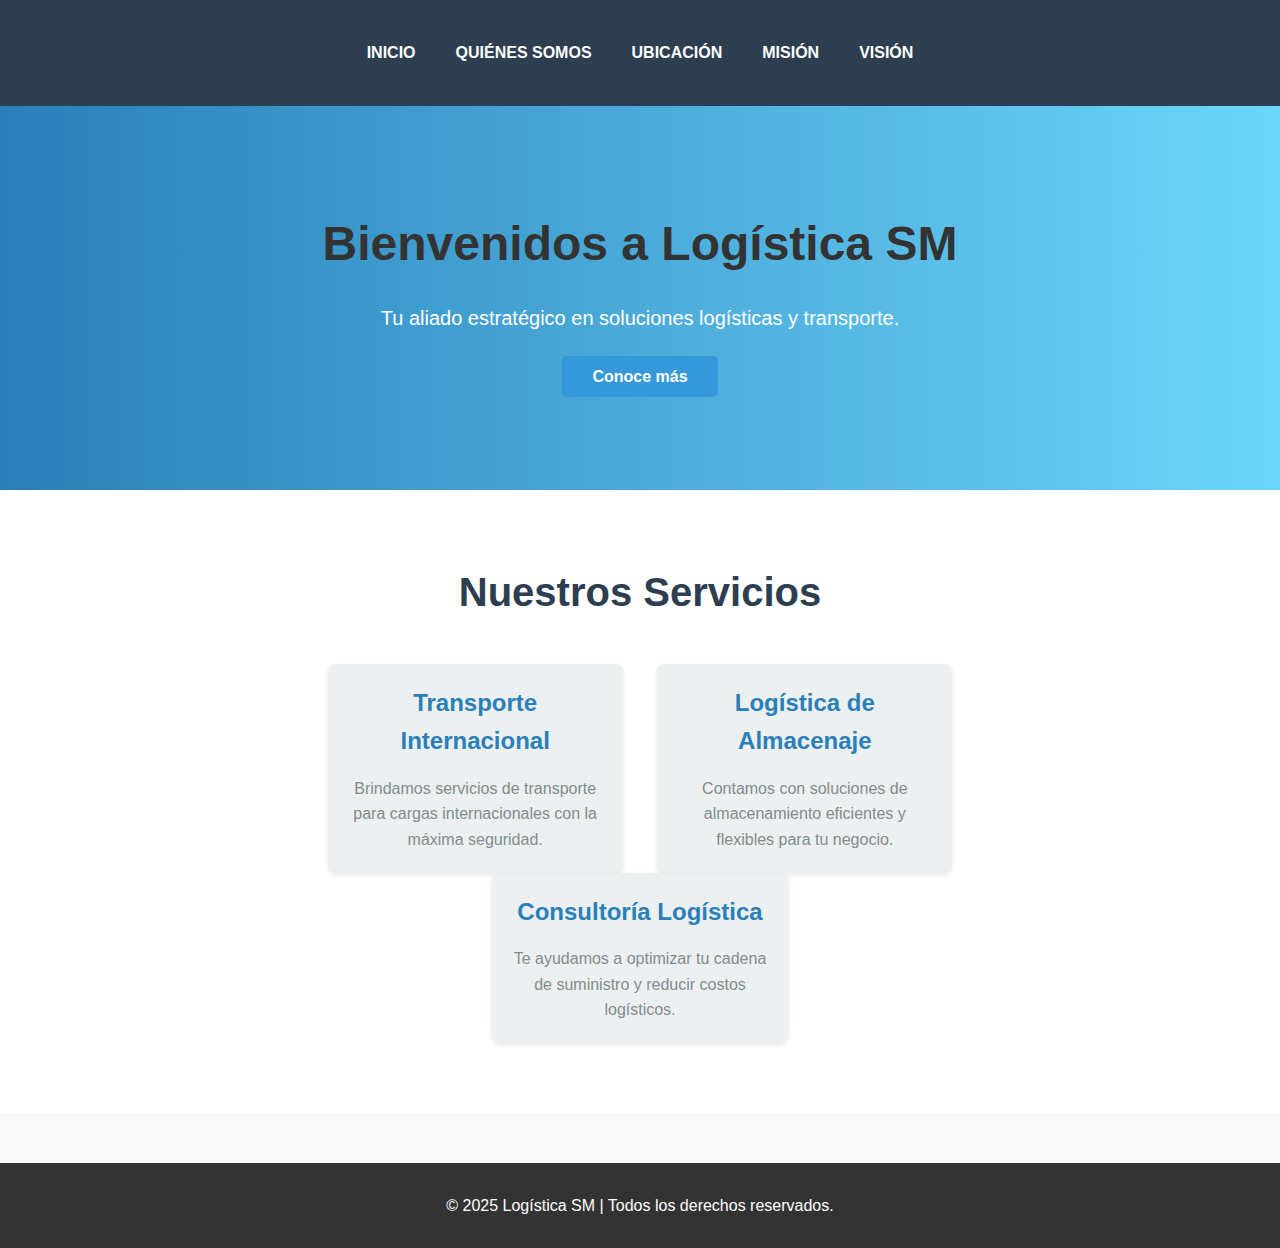
<file: index.html>
<!DOCTYPE html>
<html lang="es">
<head>
    <meta charset="UTF-8">
    <meta name="viewport" content="width=device-width, initial-scale=1.0">
    <title>Logística SM - Página Principal</title>
    <link rel="stylesheet" href="styles.css">
</head>
<body>
    <header>
        <div class="container">
            <nav>
                <ul>
                    <li><a href="index.html">Inicio</a></li>
                    <li><a href="quienes-somos.html">Quiénes somos</a></li>
                    <li><a href="ubicacion.html">Ubicación</a></li>
                    <li><a href="mision.html">Misión</a></li>
                    <li><a href="vision.html">Visión</a></li>
                </ul>
            </nav>
        </div>
    </header>
    
    <main>
        <section class="hero">
            <div class="container">
                <h1>Bienvenidos a Logística SM</h1>
                <p>Tu aliado estratégico en soluciones logísticas y transporte.</p>
                <a href="quienes-somos.html" class="cta-btn">Conoce más</a>
            </div>
        </section>
        
        <section class="services">
            <div class="container">
                <h2>Nuestros Servicios</h2>
                <div class="service-item">
                    <h3>Transporte Internacional</h3>
                    <p>Brindamos servicios de transporte para cargas internacionales con la máxima seguridad.</p>
                </div>
                <div class="service-item">
                    <h3>Logística de Almacenaje</h3>
                    <p>Contamos con soluciones de almacenamiento eficientes y flexibles para tu negocio.</p>
                </div>
                <div class="service-item">
                    <h3>Consultoría Logística</h3>
                    <p>Te ayudamos a optimizar tu cadena de suministro y reducir costos logísticos.</p>
                </div>
            </div>
        </section>
        
        <footer>
            <div class="container">
                <p>&copy; 2025 Logística SM | Todos los derechos reservados.</p>
            </div>
        </footer>
    </main>

    <!-- Chatbot Script -->
   
       <script>
(function() {
	var script = document.createElement('script');
	script.dataset.bot = "67f44ae097b10d21b591465a";
	script.dataset.zindex = "99999";
	script.src = "https://panel.chatfuel.com/widgets/chat-widget/chat-widget.js";
	script.async = true;
	script.defer = true;
	document.getElementsByTagName('head')[0].appendChild(script);
})()
</script>
   
</body>
</html>
</file>
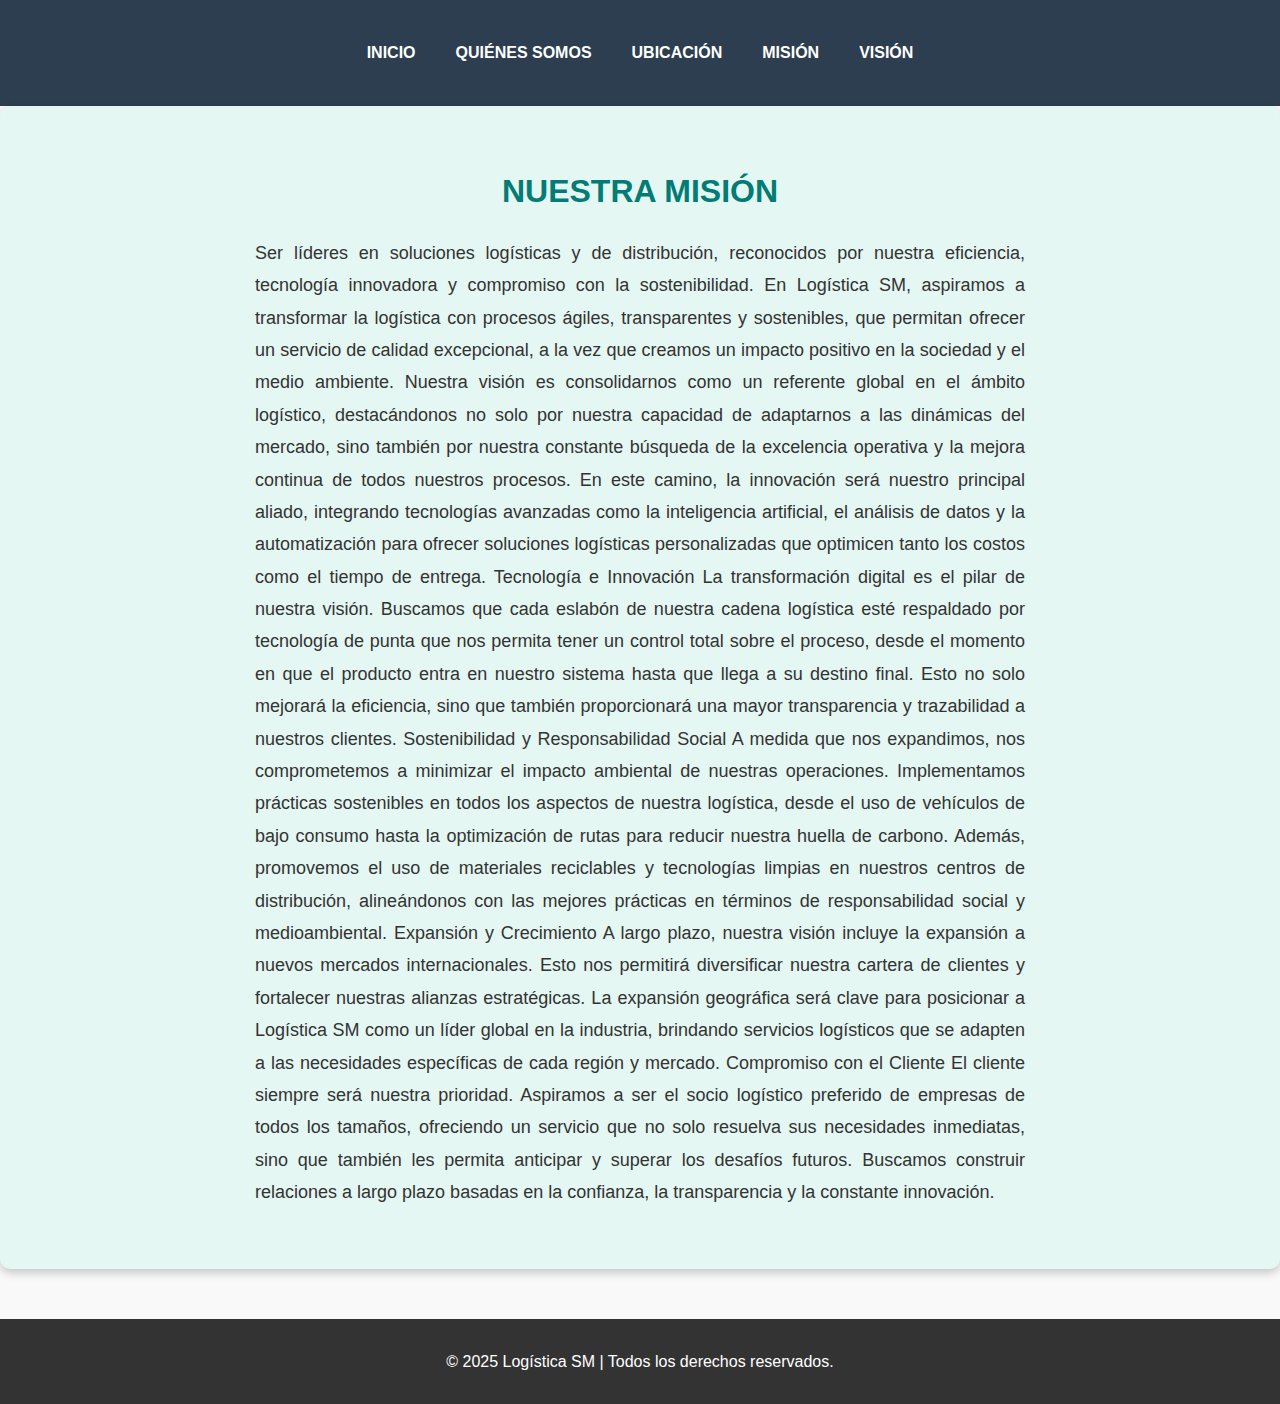
<file: mision.html>
<!DOCTYPE html>
<html lang="es">
<head>
    <meta charset="UTF-8">
    <meta name="viewport" content="width=device-width, initial-scale=1.0">
    <title>Logística SM</title>
    <link rel="stylesheet" href="styles.css">
</head>
<body>
    <header>
        <div class="container">
            <nav>
                <ul>
                    <li><a href="index.html">Inicio</a></li>
                    <li><a href="quienes-somos.html">Quiénes somos</a></li>
                    <li><a href="ubicacion.html">Ubicación</a></li>
                    <li><a href="mision.html">Misión</a></li>
                    <li><a href="vision.html">Visión</a></li>
                </ul>
            </nav>
        </div>
    </header>

    <main>
      
      
        <!-- Sección de Misión -->
        <section class="section-mision">
            <div class="container">
                <h1>Nuestra Misión</h1>
                <p>Ser líderes en soluciones logísticas y de distribución, reconocidos por nuestra eficiencia, tecnología innovadora y compromiso con la sostenibilidad. En Logística SM, aspiramos a transformar la logística con procesos ágiles, transparentes y sostenibles, que permitan ofrecer un servicio de calidad excepcional, a la vez que creamos un impacto positivo en la sociedad y el medio ambiente.

                    Nuestra visión es consolidarnos como un referente global en el ámbito logístico, destacándonos no solo por nuestra capacidad de adaptarnos a las dinámicas del mercado, sino también por nuestra constante búsqueda de la excelencia operativa y la mejora continua de todos nuestros procesos. En este camino, la innovación será nuestro principal aliado, integrando tecnologías avanzadas como la inteligencia artificial, el análisis de datos y la automatización para ofrecer soluciones logísticas personalizadas que optimicen tanto los costos como el tiempo de entrega.
                    
                    Tecnología e Innovación
                    La transformación digital es el pilar de nuestra visión. Buscamos que cada eslabón de nuestra cadena logística esté respaldado por tecnología de punta que nos permita tener un control total sobre el proceso, desde el momento en que el producto entra en nuestro sistema hasta que llega a su destino final. Esto no solo mejorará la eficiencia, sino que también proporcionará una mayor transparencia y trazabilidad a nuestros clientes.
                    
                    Sostenibilidad y Responsabilidad Social
                    A medida que nos expandimos, nos comprometemos a minimizar el impacto ambiental de nuestras operaciones. Implementamos prácticas sostenibles en todos los aspectos de nuestra logística, desde el uso de vehículos de bajo consumo hasta la optimización de rutas para reducir nuestra huella de carbono. Además, promovemos el uso de materiales reciclables y tecnologías limpias en nuestros centros de distribución, alineándonos con las mejores prácticas en términos de responsabilidad social y medioambiental.
                    
                    Expansión y Crecimiento
                    A largo plazo, nuestra visión incluye la expansión a nuevos mercados internacionales. Esto nos permitirá diversificar nuestra cartera de clientes y fortalecer nuestras alianzas estratégicas. La expansión geográfica será clave para posicionar a Logística SM como un líder global en la industria, brindando servicios logísticos que se adapten a las necesidades específicas de cada región y mercado.
                    
                    Compromiso con el Cliente
                    El cliente siempre será nuestra prioridad. Aspiramos a ser el socio logístico preferido de empresas de todos los tamaños, ofreciendo un servicio que no solo resuelva sus necesidades inmediatas, sino que también les permita anticipar y superar los desafíos futuros. Buscamos construir relaciones a largo plazo basadas en la confianza, la transparencia y la constante innovación.</p>
            </div>
        </section>

    </main>

    <footer>
        <div class="container">
            <p>&copy; 2025 Logística SM | Todos los derechos reservados.</p>
        </div>
    </footer>
</body>
</html>
</file>
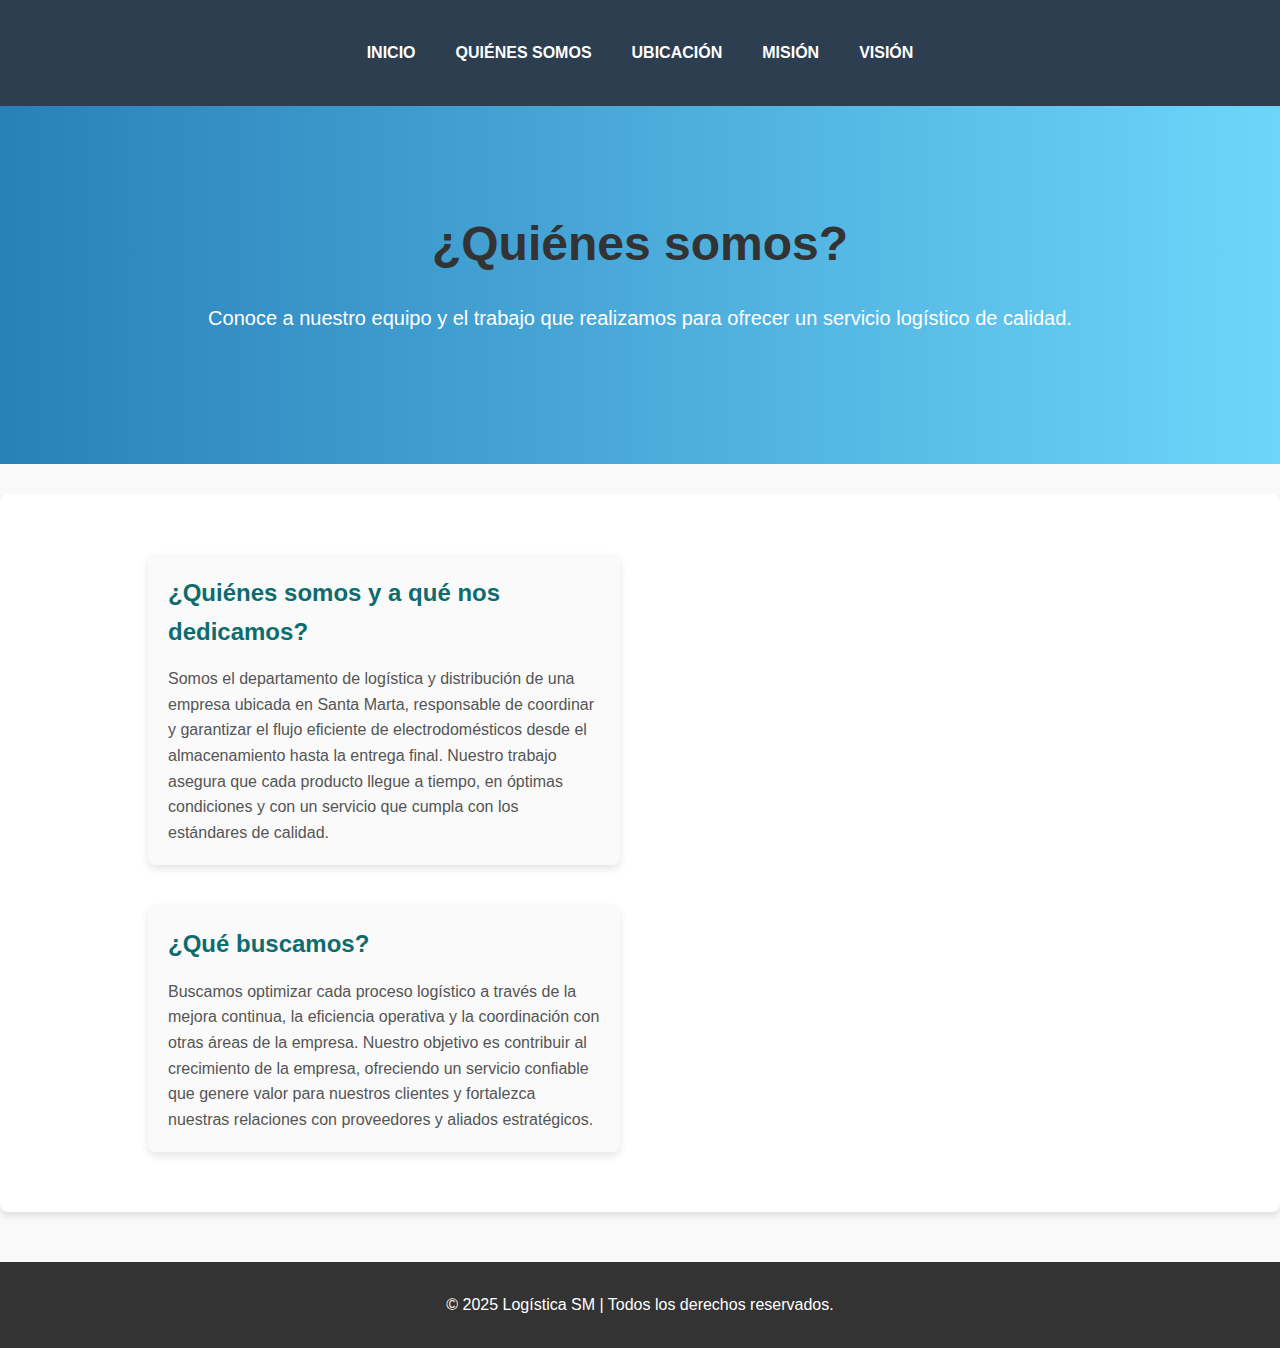
<file: quienes-somos.html>
<!DOCTYPE html>
<html lang="es">
<head>
    <meta charset="UTF-8">
    <meta name="viewport" content="width=device-width, initial-scale=1.0">
    <title>Logística SM - Quiénes Somos</title>
    <link rel="stylesheet" href="styles.css">
</head>
<body>
    <header>
        <div class="container">
            <nav>
                <ul>
                    <li><a href="index.html">Inicio</a></li>
                    <li><a href="quienes-somos.html">Quiénes somos</a></li>
                    <li><a href="ubicacion.html">Ubicación</a></li>
                    <li><a href="mision.html">Misión</a></li>
                    <li><a href="vision.html">Visión</a></li>
                </ul>
            </nav>
        </div>
    </header>

    <main>
        <section class="hero">
            <div class="container">
                <h1>¿Quiénes somos?</h1>
                <p>Conoce a nuestro equipo y el trabajo que realizamos para ofrecer un servicio logístico de calidad.</p>
            </div>
        </section>

        <section class="about-us">
            <!-- Contenedor 1: ¿Quiénes somos y a qué nos dedicamos? -->
            <div class="container about-container">
                <div class="about-box">
                    <h2>¿Quiénes somos y a qué nos dedicamos?</h2>
                    <p>Somos el departamento de logística y distribución de una empresa ubicada en Santa Marta, responsable de coordinar y garantizar el flujo eficiente de electrodomésticos desde el almacenamiento hasta la entrega final. Nuestro trabajo asegura que cada producto llegue a tiempo, en óptimas condiciones y con un servicio que cumpla con los estándares de calidad.</p>
                </div>
            </div>

            <!-- Contenedor 2: ¿Qué buscamos? -->
            <div class="container about-container">
                <div class="about-box">
                    <h2>¿Qué buscamos?</h2>
                    <p>Buscamos optimizar cada proceso logístico a través de la mejora continua, la eficiencia operativa y la coordinación con otras áreas de la empresa. Nuestro objetivo es contribuir al crecimiento de la empresa, ofreciendo un servicio confiable que genere valor para nuestros clientes y fortalezca nuestras relaciones con proveedores y aliados estratégicos.</p>
                </div>
            </div>
        </section>

        <footer>
            <div class="container">
                <p>&copy; 2025 Logística SM | Todos los derechos reservados.</p>
            </div>
        </footer>
    </main>
</body>
</html>
</file>
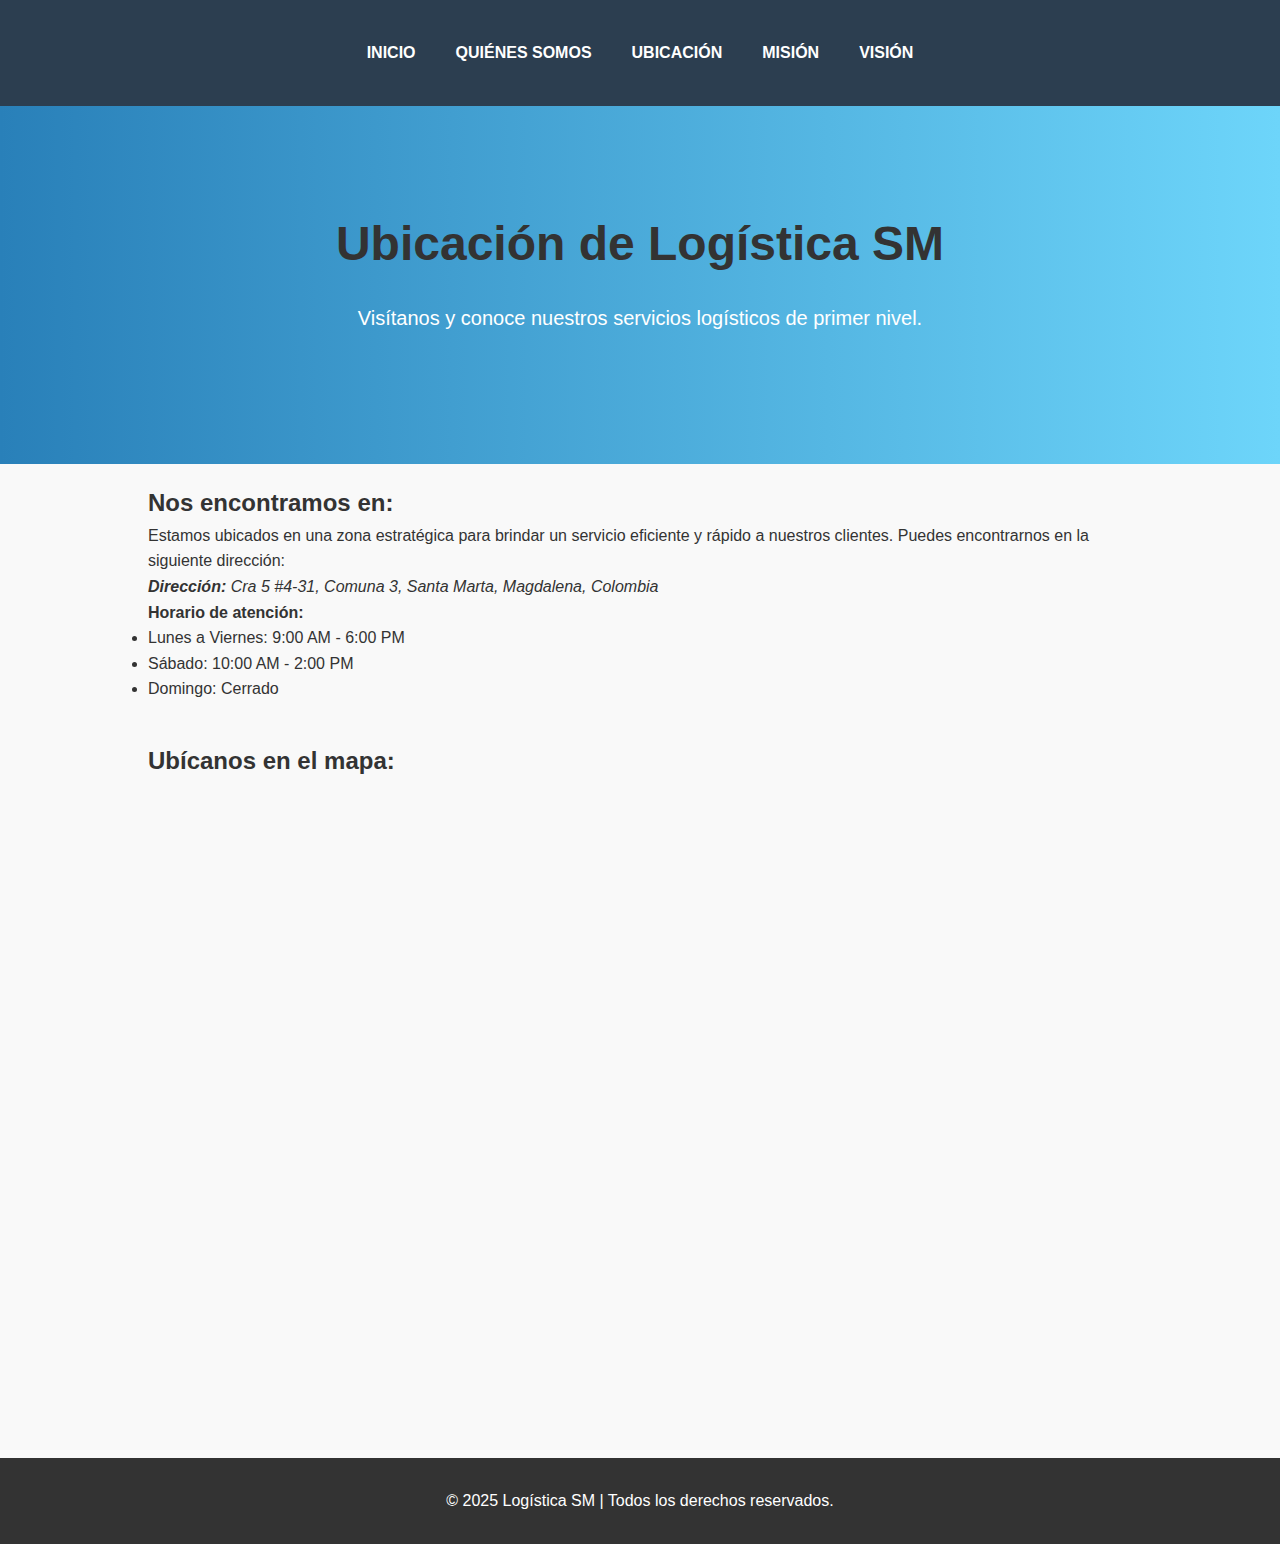
<file: ubicacion.html>
<!DOCTYPE html>
<html lang="es">
<head>
    <meta charset="UTF-8">
    <meta name="viewport" content="width=device-width, initial-scale=1.0">
    <title>Logística SM - Ubicación</title>
    <link rel="stylesheet" href="styles.css">
</head>
<body>
    <header>
        <div class="container">
            <nav>
                <ul>
                    <li><a href="index.html">Inicio</a></li>
                    <li><a href="quienes-somos.html">Quiénes somos</a></li>
                    <li><a href="ubicacion.html">Ubicación</a></li>
                    <li><a href="mision.html">Misión</a></li>
                    <li><a href="vision.html">Visión</a></li>
                </ul>
            </nav>
        </div>
    </header>

    <main>
        <section class="hero">
            <div class="container">
                <h1>Ubicación de Logística SM</h1>
                <p>Visítanos y conoce nuestros servicios logísticos de primer nivel.</p>
            </div>
        </section>
        
        <section class="location-details">
            <div class="container">
                <h2>Nos encontramos en:</h2>
                <p>Estamos ubicados en una zona estratégica para brindar un servicio eficiente y rápido a nuestros clientes. Puedes encontrarnos en la siguiente dirección:</p>
                <address>
                    <strong>Dirección:</strong> Cra 5 #4-31, Comuna 3, Santa Marta, Magdalena, Colombia
                </address>
                <p><strong>Horario de atención:</strong></p>
                <ul>
                    <li>Lunes a Viernes: 9:00 AM - 6:00 PM</li>
                    <li>Sábado: 10:00 AM - 2:00 PM</li>
                    <li>Domingo: Cerrado</li>
                </ul>
            </div>
        </section>
        
        <section class="map">
            <div class="container">
                <h2>Ubícanos en el mapa:</h2>
                <!-- Google Maps Embed con el nuevo iframe -->
                <div style="width: 100%">
                    <iframe width="100%" height="600" frameborder="0" scrolling="no" marginheight="0" marginwidth="0"
                            src="https://maps.google.com/maps?width=100%25&amp;height=600&amp;hl=es&amp;q=Calle%205th%20con%2024%20santa%20marta,%20colombia+(Mi%20nombre%20de%20egocios)&amp;t=&amp;z=12&amp;ie=UTF8&amp;iwloc=B&amp;output=embed">
                    </iframe>
                </div>
            </div>
        </section>

        <footer>
            <div class="container">
                <p>&copy; 2025 Logística SM | Todos los derechos reservados.</p>
            </div>
        </footer>
    </main>
</body>
</html>
</file>
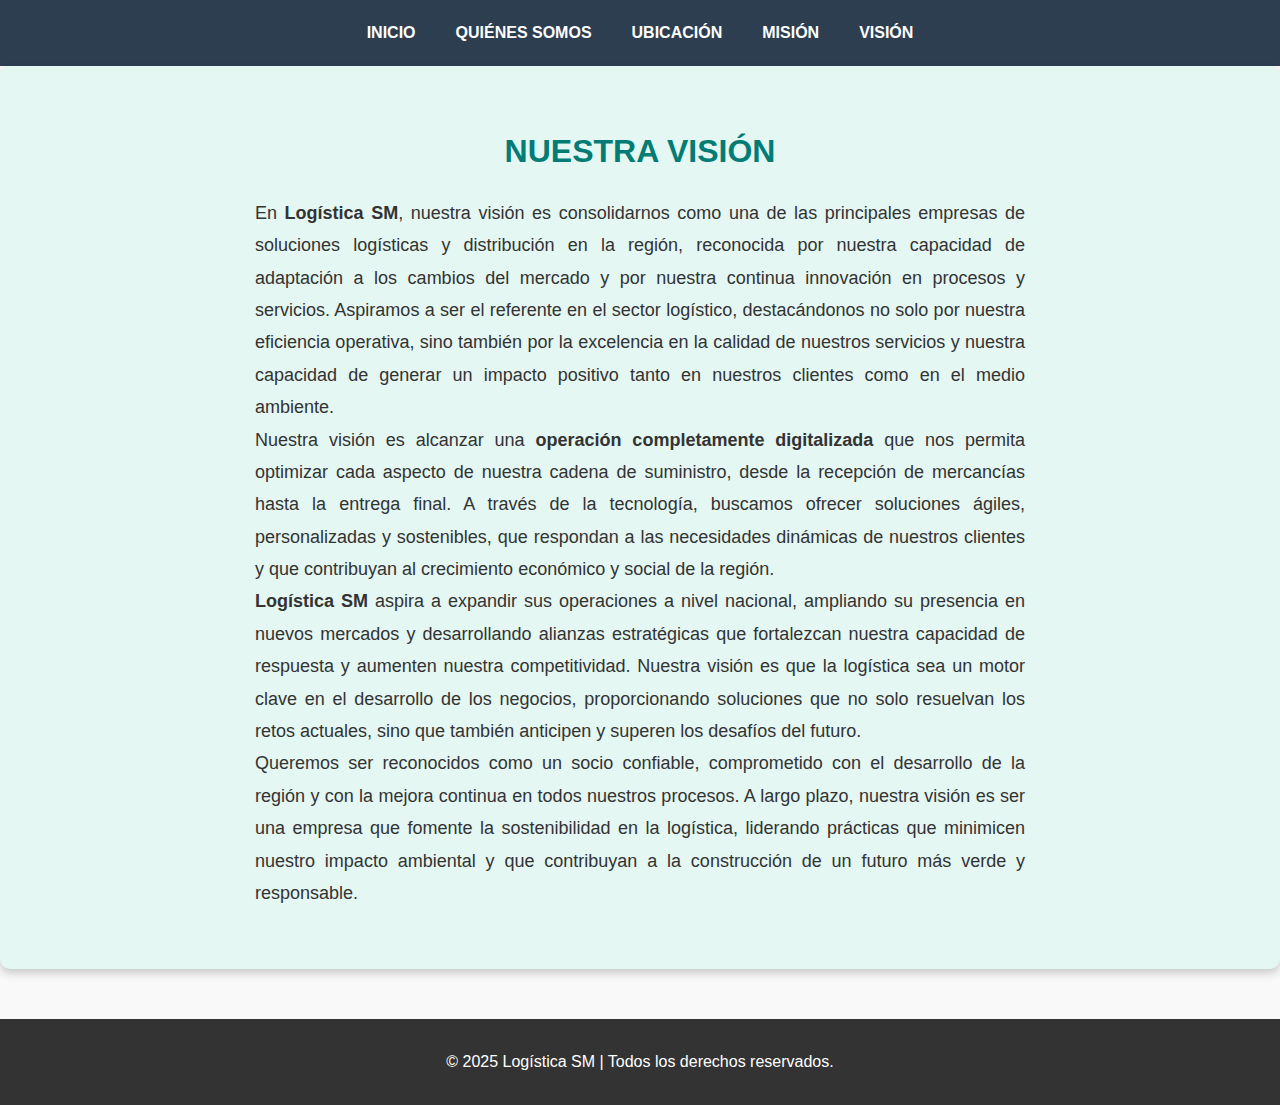
<file: vision.html>
<!DOCTYPE html>
<html lang="es">
<head>
    <meta charset="UTF-8">
    <meta name="viewport" content="width=device-width, initial-scale=1.0">
    <title>Visión - Logística SM</title>
    <link rel="stylesheet" href="styles.css">
</head>
<body>
    <header>
        <nav>
            <ul>
                <li><a href="index.html">Inicio</a></li>
                <li><a href="quienes-somos.html">Quiénes somos</a></li>
                <li><a href="ubicacion.html">Ubicación</a></li>
                <li><a href="mision.html">Misión</a></li>
                <li><a href="vision.html">Visión</a></li>
            </ul>
        </nav>
    </header>
    <main>
        <!-- Sección de Visión -->
        <section class="section-vision">
            <div class="container">
                <h1>Nuestra Visión</h1>
                <p>En <strong>Logística SM</strong>, nuestra visión es consolidarnos como una de las principales empresas de soluciones logísticas y distribución en la región, reconocida por nuestra capacidad de adaptación a los cambios del mercado y por nuestra continua innovación en procesos y servicios. Aspiramos a ser el referente en el sector logístico, destacándonos no solo por nuestra eficiencia operativa, sino también por la excelencia en la calidad de nuestros servicios y nuestra capacidad de generar un impacto positivo tanto en nuestros clientes como en el medio ambiente.</p>

                <p>Nuestra visión es alcanzar una <strong>operación completamente digitalizada</strong> que nos permita optimizar cada aspecto de nuestra cadena de suministro, desde la recepción de mercancías hasta la entrega final. A través de la tecnología, buscamos ofrecer soluciones ágiles, personalizadas y sostenibles, que respondan a las necesidades dinámicas de nuestros clientes y que contribuyan al crecimiento económico y social de la región.</p>

                <p><strong>Logística SM</strong> aspira a expandir sus operaciones a nivel nacional, ampliando su presencia en nuevos mercados y desarrollando alianzas estratégicas que fortalezcan nuestra capacidad de respuesta y aumenten nuestra competitividad. Nuestra visión es que la logística sea un motor clave en el desarrollo de los negocios, proporcionando soluciones que no solo resuelvan los retos actuales, sino que también anticipen y superen los desafíos del futuro.</p>

                <p>Queremos ser reconocidos como un socio confiable, comprometido con el desarrollo de la región y con la mejora continua en todos nuestros procesos. A largo plazo, nuestra visión es ser una empresa que fomente la sostenibilidad en la logística, liderando prácticas que minimicen nuestro impacto ambiental y que contribuyan a la construcción de un futuro más verde y responsable.</p>
            </div>
        </section>
    </main>

    <footer>
        <div class="container">
            <p>&copy; 2025 Logística SM | Todos los derechos reservados.</p>
        </div>
    </footer>
</body>
</html>
</file>
<file: styles.css>
/* Resetear estilos por defecto */
* {
    margin: 0;
    padding: 0;
    box-sizing: border-box;
}

/* Estilos Generales */
body {
    font-family: 'Arial', sans-serif;
    line-height: 1.6;
    background-color: #f4f4f4;
    color: #333;
}

a {
    text-decoration: none;
    color: inherit;
}

.container {
    width: 80%;
    margin: 0 auto;
}

/* Header */
header {
    background-color: #2c3e50;
    padding: 20px 0;
}

header nav ul {
    display: flex;
    justify-content: center;
    list-style-type: none;
}


header nav ul li {
    margin: 0 20px;
}

header nav ul li a {
    color: white;
    font-weight: bold;
    text-transform: uppercase;
    font-size: 16px;
    transition: color 0.3s;
}

header nav ul li a:hover {
    color: #3498db;
}

/* Hero Section */
.hero {
    background: linear-gradient(to right, #2980b9, #6dd5fa);
    color: white;
    text-align: center;
    padding: 80px 0;
}

.hero h1 {
    font-size: 3rem;
    margin-bottom: 20px;
}

.hero p {
    font-size: 1.25rem;
    margin-bottom: 30px;
}

.cta-btn {
    padding: 12px 30px;
    background-color: #3498db;
    color: white;
    font-size: 1rem;
    font-weight: bold;
    border-radius: 5px;
    transition: background-color 0.3s;
}

.cta-btn:hover {
    background-color: #1f78b6;
}

/* Services Section */
.services {
    padding: 50px 0;
    background-color: #fff;
    text-align: center;
}

.services h2 {
    font-size: 2.5rem;
    margin-bottom: 40px;
    color: #2c3e50;
}

.service-item {
    display: inline-block;
    width: 30%;
    margin: 0 15px;
    background-color: #ecf0f1;
    padding: 20px;
    border-radius: 8px;
    box-shadow: 0 2px 5px rgba(0, 0, 0, 0.1);
    transition: transform 0.3s ease, box-shadow 0.3s ease;
}

.service-item:hover {
    transform: translateY(-10px);
    box-shadow: 0 10px 20px rgba(0, 0, 0, 0.15);
}

.service-item h3 {
    font-size: 1.5rem;
    color: #2980b9;
    margin-bottom: 15px;
}

.service-item p {
    font-size: 1rem;
    color: #7f8c8d;
}

/* Footer */
footer {
    background-color: #2c3e50;
    color: white;
    text-align: center;
    padding: 20px 0;
}

footer p {
    font-size: 1rem;
}

/* Mobile Responsiveness */
@media (max-width: 768px) {
    .service-item {
        width: 100%;
        margin-bottom: 20px;
    }
}

/* Estilos generales */
body {
    font-family: 'Arial', sans-serif;
    margin: 0;
    padding: 0;
    background-color: #f9f9f9;
}

.container {
    width: 80%;
    margin: 0 auto;
    padding: 20px;
}

h1, h2 {
    color: #333;
}

/* Sección Quiénes somos */
.about-us {
    background-color: #ffffff;
    padding: 40px 0;
    margin-top: 30px;
    box-shadow: 0px 4px 6px rgba(0, 0, 0, 0.1);
    border-radius: 8px;
}

.about-container {
    display: flex;
    justify-content: space-between;
    margin-bottom: 30px;
}

.about-box {
    background-color: #fafafa;
    padding: 20px;
    width: 48%;
    border-radius: 8px;
    box-shadow: 0px 4px 8px rgba(0, 0, 0, 0.1);
}

.about-box h2 {
    color: #0e6b6e;
    font-size: 24px;
    margin-bottom: 15px;
}

.about-box p {
    font-size: 16px;
    line-height: 1.6;
    color: #555;
}

/* Estilo para el pie de página */
footer {
    background-color: #333;
    color: white;
    padding: 10px 0;
    text-align: center;
    margin-top: 50px;
}

/* Estilos generales */
body {
    font-family: 'Arial', sans-serif;
    margin: 0;
    padding: 0;
    background-color: #f9f9f9;
}

.container {
    width: 80%;
    margin: 0 auto;
    padding: 20px;
}


/* Estilos para la sección "Misión" */
.section-mision {
    background-color: #e4f7f2; /* Fondo azul claro similar al de "Quiénes somos" */
    color: #333; /* Texto oscuro para un buen contraste */
    border-radius: 10px; /* Bordes redondeados */
    padding: 40px 20px; /* Espaciado interno */
    text-align: center; /* Centrado del texto */
    box-shadow: 0 4px 10px rgba(0, 0, 0, 0.2); /* Sombra suave para profundidad */
}

.section-mision h1 {
    font-size: 32px; /* Tamaño de fuente para el título */
    margin-bottom: 20px; /* Espaciado debajo del título */
    text-transform: uppercase; /* Título en mayúsculas */
    color: #027c74; /* Título con color verde para contraste */
}

.section-mision p {
    font-size: 18px; /* Tamaño de texto principal */
    line-height: 1.8; /* Interlineado para mayor legibilidad */
    max-width: 800px; /* Ancho máximo para no estirar demasiado el texto */
    margin: 0 auto; /* Centrado del texto */
    text-align: justify; /* Justificado para un aspecto más ordenado */
    padding: 0 15px; /* Espaciado lateral */
}

.section-mision a {
    color: #027c74; /* Color verde para enlaces */
    text-decoration: none; /* Sin subrayado en los enlaces */
    font-weight: bold; /* Texto en negrita */
    transition: color 0.3s; /* Transición de color cuando se pasa el ratón */
}

.section-mision a:hover {
    color: #ff6600; /* Color naranja para los enlaces cuando se pasa el ratón */
}

/* Estilos para la sección "Visión" */
.section-vision {
    background-color: #e4f7f2; /* Fondo azul claro similar al de "Quiénes somos" */
    color: #333; /* Texto oscuro para un buen contraste */
    border-radius: 10px; /* Bordes redondeados */
    padding: 40px 20px; /* Espaciado interno */
    text-align: center; /* Centrado del texto */
    box-shadow: 0 4px 10px rgba(0, 0, 0, 0.2); /* Sombra suave para profundidad */
}

.section-vision h1 {
    font-size: 32px; /* Tamaño de fuente para el título */
    margin-bottom: 20px; /* Espaciado debajo del título */
    text-transform: uppercase; /* Título en mayúsculas */
    color: #027c74; /* Título con color verde para contraste */
}

.section-vision p {
    font-size: 18px; /* Tamaño de texto principal */
    line-height: 1.8; /* Interlineado para mayor legibilidad */
    max-width: 800px; /* Ancho máximo para no estirar demasiado el texto */
    margin: 0 auto; /* Centrado del texto */
    text-align: justify; /* Justificado para un aspecto más ordenado */
    padding: 0 15px; /* Espaciado lateral */
}

.section-vision a {
    color: #027c74; /* Color verde para enlaces */
    text-decoration: none; /* Sin subrayado en los enlaces */
    font-weight: bold; /* Texto en negrita */
    transition: color 0.3s; /* Transición de color cuando se pasa el ratón */
}

.section-vision a:hover {
    color: #ff6600; /* Color naranja para los enlaces cuando se pasa el ratón */
}
</file>
